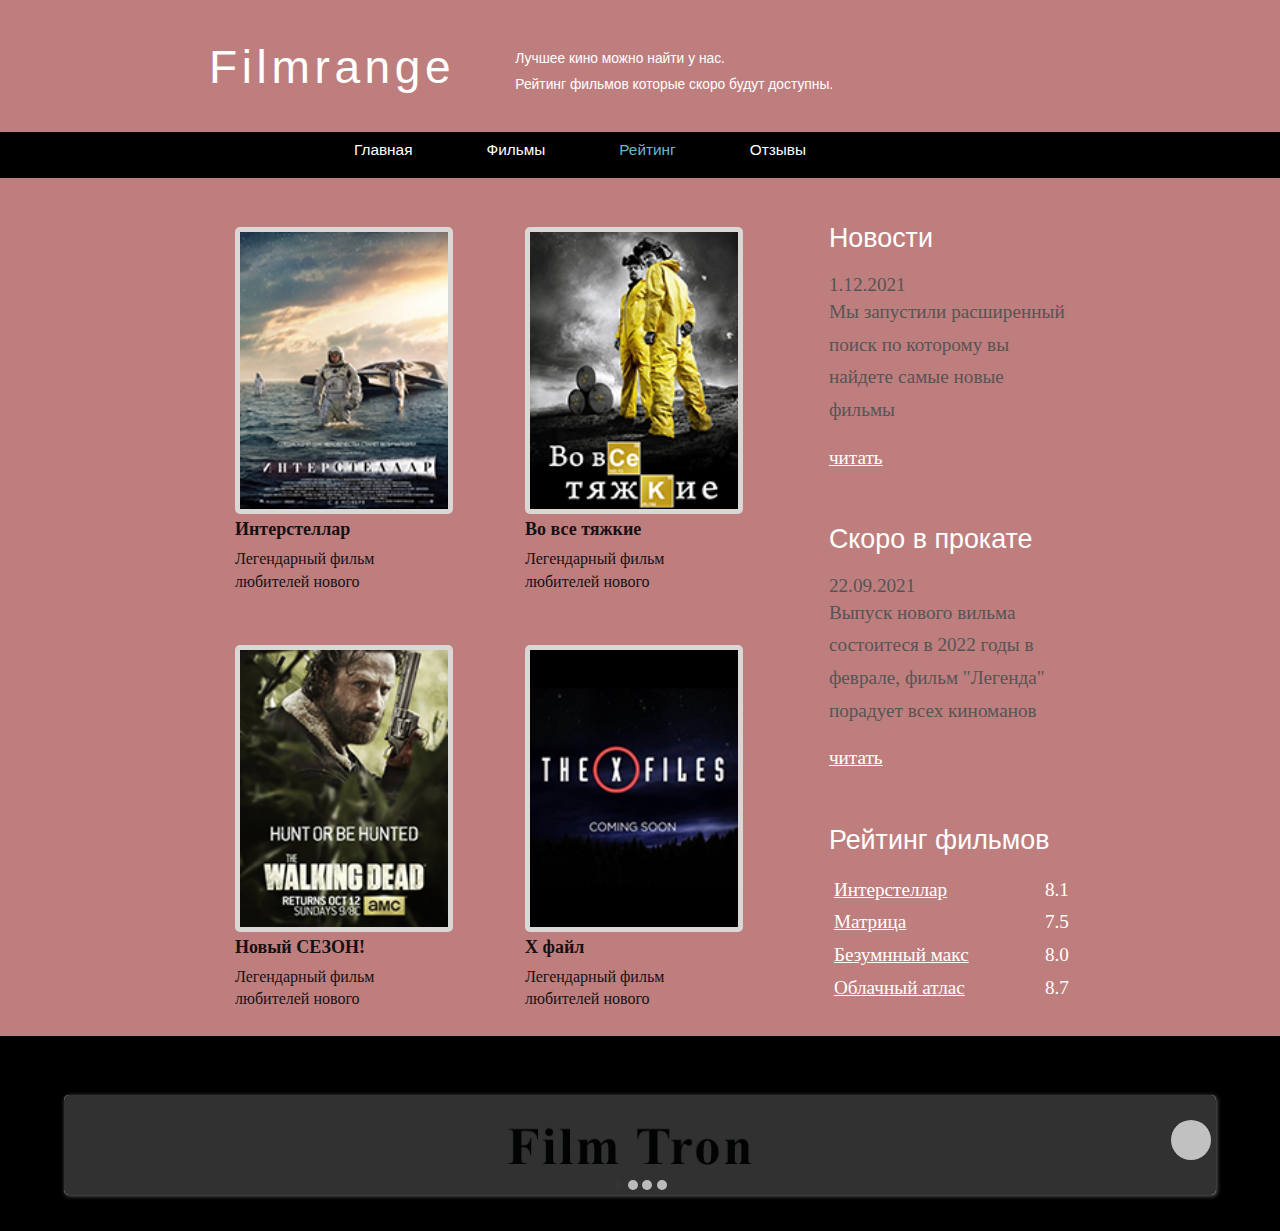
<file: Мурашко 133701 18вариант/index.html>
<!DOCTYRE html>
<html lang="ru"
<head>
   <meta charset="utf-8">
   <meta name="viewport" content="width=device-width, initial-scale=1.0">
   <title>Filmrange</title>
   <meta name="description" content="Filmrange">
   <meta name="keywords" content="film, online film, hd">
   <link rel="stylesheet" type="text/css" href=" assets/CSS/style.css">
 </head>
   <body>
  			<div class="main">
  				<div class="header">
  					<div class="logo">
  						<div class="logo_text">
  							<h1><a href="index.html">Filmrange</a></h1>
  							<h2>Лучшее кино можно найти у нас.</h2>
                <h2 id="h2">Рейтинг фильмов которые скоро будут доступны.</h2>
  						</div>
  					</div>
             <div class="menubar">
              <ul class="menu">
                <li ><a href="index.html">Главная</a></li>
                 <li><a href="films.html">Фильмы</a></li>
                 <li class="selected"><a href="rating.html">Рейтинг</a></li>
                 <li><a href="contact.html">Отзывы</a></li>
              </ul>
            </div>
  				</div>
        </div>


        <div class= "site_content">

        	<div class= "sitebar_container">
        		
        		
        		<div class="sidebar">
        			<h2>Новости</h2>
        			<span>1.12.2021</span>
        			<p>Мы запустили расширенный поиск по которому вы найдете самые новые фильмы</p>
        			<a href="#">читать</a>
        		</div>
              <div class="sidebar">
              <h2>Скоро в прокате</h2>
              <span>22.09.2021</span>
              <p>Выпуск нового вильма состоитеся в 2022 годы в феврале, фильм "Легенда" порадует всех киноманов</p>
              <a href="#">читать</a>
            </div>
        		<div class="sidebar">
        			<h2>Рейтинг фильмов</h2>
        			<ul>
        				<li><a href="show.html">Интерстеллар</a><span class="reting_sidebar">8.1</span></li>
        				<li><a href="#">Матрица</a><span class="reting_sidebar">7.5</span></li>
        				<li><a href="#">Безумнный макс</a><span class="reting_sidebar">8.0</span></li>
        				<li><a href="#">Облачный атлас</a><span class="reting_sidebar">8.7</span></li>
        			</ul>
        		</div>
        	 </div>
        	 
        	  <div class="content">

                <div class="services">
                    <img src="assets/img/inter.png" >
                    <h3>Интерстеллар</h3>
                    <p>Легендарный фильм </p>
                    <p>любителей нового</p>
                   
                </div>
                <div class="services">
                    <img src="assets/img/breakingbad.png" >
                    <h3>Во все тяжкие</h3>
                    <p>Легендарный фильм </p>
                    <p>любителей нового</p>
                </div>
                <div class="services">
                    <img src="assets/img/dead.png" >
                    <h3>Новый СЕЗОН!</h3>
                   <p>Легендарный фильм </p>
                    <p>любителей нового</p>
                   
                </div>

                <div class="services">
                    <img src="assets/img/xfiles.png" >
                    <h3>X файл</h3>
                   <p>Легендарный фильм </p>
                    <p>любителей нового</p>

                </div>
        	  </div>
        </div>
       

         <div class="footer">
         <section id="slider_bl">
  <div class="wrapper">
    <input checked type=radio name="slider" id="slide1" />
    <input type=radio name="slider" id="slide2" />
    <input type=radio name="slider" id="slide3" />
    <input type=radio name="slider" id="slide4" />
    <div class="slider-wrapper">
      <div class=inner>
        <article>
          <div class="info top-left">
            <h3></h3></div>
          <img src="assets/img/1.jpg" />
        </article>
        <article>
          <div class="info bottom-right">
            <h3></h3></div>
          <img src="assets/img/2.jpg" />
        </article>
        <article>
          <div class="info bottom-left">
            <h3></h3></div>
          <img src="assets/img/3.jpg" />
        </article>
        <article>
          <div class="info top-right">
            <h3></h3></div>
          <img src="assets/img/4.jpg" />
        </article>
      </div>
    </div>
    <div class="slider-prev-next-control">
      <label for=slide1></label>
      <label for=slide2></label>
      <label for=slide3></label>
      <label for=slide4></label>
    </div>
    <div class="slider-dot-control">
      <label for=slide1></label>
      <label for=slide2></label>
      <label for=slide3></label>
      <label for=slide4></label>
    </div>
  </div>
</section>
         
         </div>
  			
   </body>
</html>
</file>
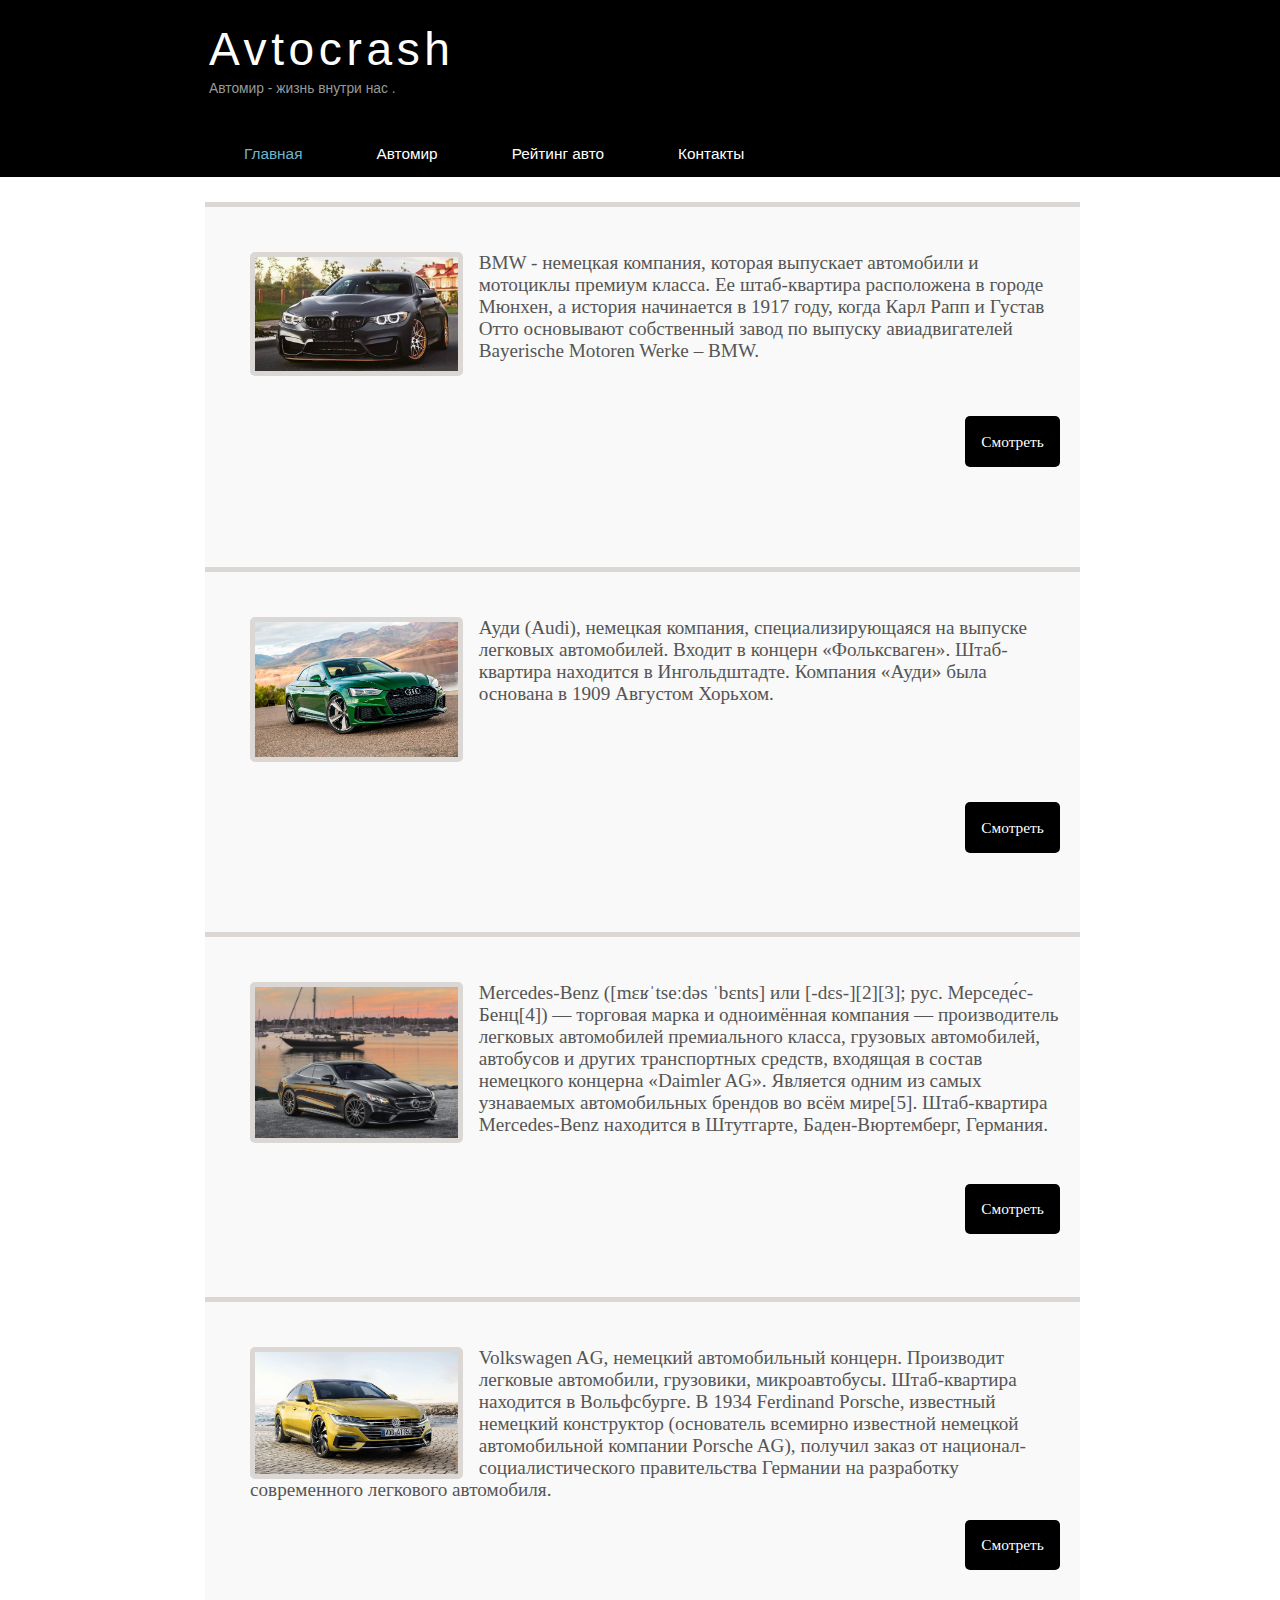
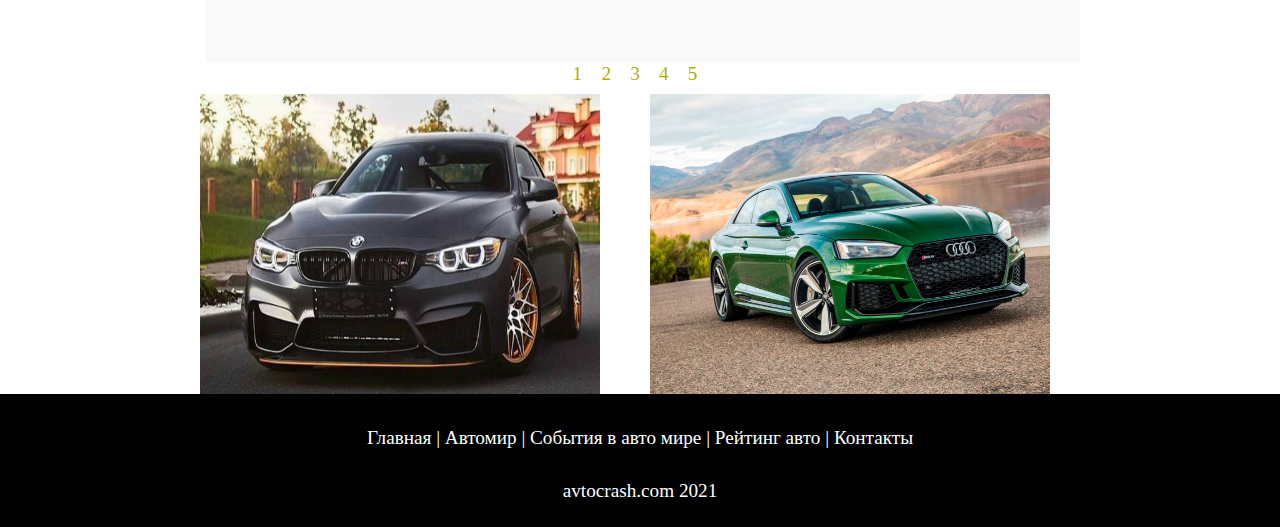
<file: Ермак 133701 5вариант/avto.html>
<!DOCTYRE html>
<html lang="ru"
<head>
   <meta charset="utf-8">
    <meta name="viewport" content="width=device-width, initial-scale=1.0">
   <title>Avtocrash</title>
   <meta name="description" content="Avtocrash- наша страсть">
   <meta name="keywords" content="film, online film, hd">
   <link rel="stylesheet" type="text/css" href=" assets/CSS/style.css">
 </head>
   <body>
  			<div class="main">
  				<div class="header">
  					<div class="logo">
  						<div class="logo_text">
  							<h1><a href="index.html">Avtocrash</a></h1>
  							<h2>Автомир - жизнь внутри нас .</h2>
  						</div>
  					</div>
  					  <div class="menubar">
  						<ul class="menu">
                 <li class="selected"><a href="#">Главная</a></li>
  							 <li><a href="#">Автомир</a></li>
  							 <li><a href="#">Рейтинг авто</a></li>
  							 <li><a href="#">Контакты</a></li>
  						</ul>
  					</div>
  				</div>
        <div class= "site_content">    	 
        	  <div class="content">
        	 	
                     <div class="info_car">
                       <img src="assets/img/img1.jpg">
                        BMW - немецкая компания, которая выпускает автомобили и мотоциклы премиум класса. Eе штаб-квартира расположена в городе Мюнхен, а история начинается в 1917 году, когда Карл Рапп и Густав Отто основывают собственный завод по выпуску авиадвигателей Bayerische Motoren Werke – BMW.
                       <div class="button"><a href="show.html">Смотреть</a></div>
                     </div>

                     <div class="info_car">
                       <img src="assets/img/img2.jpg">
                       Ауди (Audi), немецкая компания, специализирующаяся на выпуске легковых автомобилей. Входит в концерн «Фольксваген». Штаб-квартира находится в Ингольдштадте. Компания «Ауди» была основана в 1909 Августом Хорьхом.
                       <div class="button"><a href="#">Смотреть</a></div>
                     </div>

                     <div class="info_car">
                       <img src="assets/img/img3.jpeg">
                       Mercedes-Benz ([mɛʁˈtseːdəs ˈbɛnts] или [-dɛs-][2][3]; рус. Мерседе́с-Бенц[4]) — торговая марка и одноимённая компания — производитель легковых автомобилей премиального класса, грузовых автомобилей, автобусов и других транспортных средств, входящая в состав немецкого концерна «Daimler AG». Является одним из самых узнаваемых автомобильных брендов во всём мире[5]. Штаб-квартира Mercedes-Benz находится в Штутгарте, Баден-Вюртемберг, Германия.
                       <div class="button"><a href="#">Смотреть</a></div>
                     </div>

                       <div class="info_car">
                         <img src="assets/img/img4.jpg">
                          Volkswagen AG, немецкий автомобильный концерн. Производит легковые автомобили, грузовики, микроавтобусы. Штаб-квартира находится в Вольфсбурге. В 1934 Ferdinand Porsche, известный немецкий конструктор (основатель всемирно известной немецкой автомобильной компании Porsche AG), получил заказ от национал-социалистического правительства Германии на разработку современного легкового автомобиля.
                         <div class="button"><a href="#">Смотреть</a></div>
                       </div>
            </div>
             <div class="slider">
                    <a href="#slide-1">1</a>
                    <a href="#slide-2">2</a>
                    <a href="#slide-3">3</a>
                    <a href="#slide-4">4</a>
                    <a href="#slide-5">5</a>
                   <div class="slides">
                   <div id="slide-1"><img src="assets/img/img1.jpg" width="400" height=300></div>
                   <div id="slide-2"><img src="assets/img/img2.jpg" width="400" height=300></div>
                   <div id="slide-3"><img src="assets/img/img3.jpeg" width="400" height=300></div>
                   <div id="slide-4"><img src="assets/img/img4.jpg" width="400" height=300></div>
                   <div id="slide-5"><img src="assets/img/img5.jpg" width="400" height=300></div>
           </div>
           </div>
      </div>
 </div>
      <div class="footer">
         	<p>
         		<a href="#">Главная</a> |
         		<a href="#">Автомир</a> |
         		<a href="#">События в авто мире</a> |
         		<a href="#">Рейтинг авто</a> |
         		<a href="#">Контакты</a> 
         	</p>
         	<p>avtocrash.com 2021</p>
         </div>
  			</div>
   </body>
</html>
</file>
<file: Мурашко 133701 18вариант/assets/CSS/style.css>
* {
	margin:0;
	padding:0;
}
body {
	font-size: 1.2em;
	background-color: #bf7e7e;
	color: #555;
}
 
hr {
	width: 600px;
	margin-top: 15px;	
}

p {
	padding: 0 0 20px 0;
	line-height: 1.7em;
}

input[type="text"], input[type="password"], input[type="search"] {
	color: #5d5d5d;
	padding: 8px;
}

input, textarea {
	outline: none;
	border: none;
	border: solid 1px #f2f2f2;
}

h1, h2 {
	font: normal 170% 'sentry gothic', arial;
	margin:0 0 15px 0;
	padding: 15px 0 5px 0;
	color: #000;
}

h2 {
	font-size: 140%;
}
a, a:hover {
	outline: none;
	text-decoration: underline;
	color: #aeb002;
}

ul {
	margin: 2px 0 22px 17px;
}

ul li {
	margin: 0 0 6px 0;
	padding: 0 0 4px 5px;
	line-height: 1.5em;
}

.header{
	background-color: #bf7e7e;
	height: 177px;
	font-size: 0.8em;
	margin-left: 0px;
	margin-right: 0px;
	min-width: 900px;
}

.main, .logo, .menubar, .site_content, .footer {
	margin-right: auto;
	margin-left: auto;

}
.menubar{
	background-color: black;
	min-width: 1519px;
}

.logo {
	width: 880px;
	padding-bottom: 40px;
}

.logo h1, .logo h2 {
	font: normal 300% 'century gothic', arial, sans-serif;
	margin: 0 0 0 9px;
}

.logo_text h1, .logo_text h1 a, .logo_text h1 a:hover {
	padding: 20px 30px 0 0;
	color: #fff;
	float: left;
	letter-spacing: 0.1em;
	text-decoration: none;
}

.logo_text h2 {
	font-size: 0.9em;
	padding: 50px 30px 0 0;
	color: #fff;
}
#h2 {
	font-size: 0.9em;
	padding: 10px 0px 0 0;
	color: #fff;
}

.menubar {
	width: 900px;
	height: 46px;
}

ul.menu {
	float: left;
	padding-left: 300px;
}
ul.menu li {
	float: left;
	padding: 0 0 0 9px;
	list-style: none; 
	margin:1px 2px 0 0;
}

ul.menu li a {
	font: normal 100% 'trebuchet ms', sans-serif;
	display: block;
	height: 20px;
	padding: 6px 35px 5px 28px;
	color:#fff;
	text-decoration: none;
}
ul.menu li.selected a {
	color: #6cb6ce;
}

ul.menu li a:hover {
	color: #6cb6ce;
}

.site_content {
 width: 880px;
 overflow: hidden;
 margin: 20px auto 0 auto;
 background-color: #bf7e7e;
} 

.sitebar_container {
	float:right;
	width: 222px;
}

.sidebar {
	float: right;
	width: 240px;
	padding: 5%;
	margin: 0 0 18px 0;

	border-radius: 5px;
	background-color: #bf7e7e;

}

.btn {
	padding: 8px;
	background-color: white;
	cursor:pointer;
}

.sidebar h2 {
	color: #fff;
}

.lables_passreg_text {
	font-size: 0.7em;
	margin-left: 2%;
	margin-top: 3%;

}

.sidebar ul {
	margin: 0;
}

.sidebar ul li {
	list-style-type: none;
	margin: 0 0 0 0;
	color: #fff;
}
.sidebar  a{
	
	color: #fff;
}

.sidebar .reting_sidebar {
	float:right;
}





.services{
    float:left;
    margin-top: 30px;
     margin-bottom: 30px;
    margin-right: 100px;
    margin-left: 30px;
}
.services h3{
    color: #141114;
    font-size: 18px;
    margin-bottom: 5px;
   	margin-top: 5px;
}
.services p{
    color: #141114;
    font-size: 16px;
    margin-bottom: -30px;
   	margin-top: 5px;
   	
}

.services img {
	border-radius: 5px;
	border: solid 5px #dad7d5;
	width: 130%;
}
.footer{
	width: 100%;
	height: 150px;
	padding: 40px 0 5px 0;
	text-align: center;
	background-color: black;
	color: #fff;
	margin-left: 0px;
	margin-right: 0px;
	min-width: 900px;
}

.content {
	text-align: left;
	width: 620px;
	padding: 0 0 0 5px;
	float: left;
}

.content a {
	text-decoration: none;
}



#slider_bl .wrapper{
	max-width:60em;
	margin:1em auto;
	position:relative}
	#slider_bl 
	input{display:none}
	#slider_bl .inner{width:500%;
		line-height:0}
		#slider_bl article{width:20%;
			float:left;
			position:relative}
			#slider_bl article img{width:100%}
			#slider_bl .slider-prev-next-control{
				height:50px;
				position:absolute;
				top:50%;
				width:100%;
				-webkit-transform:translateY(-50%);
				-moz-transform:translateY(-50%);
				-ms-transform:translateY(-50%);
				-o-transform:translateY(-50%);transform:translateY(-50%)}
				#slider_bl .slider-prev-next-control label{display:none;
					width:40px;
					height:40px;
					border-radius:50%;
					background:#fff;opacity:.7}
					#slider_bl .slider-prev-next-control label:hover{opacity:1}
					#slider_bl .slider-dot-control{position:absolute;width:100%;
						bottom:0;
						text-align:center}
						#slider_bl .slider-dot-control label{cursor:pointer;
							border-radius:5px;display:inline-block;
							width:10px;height:10px;background:#bbb;
							-webkit-transition:all .3s;-moz-transition:all .3s;
							transition:all .3s}
							#slider_bl .slider-dot-control label:hover{background:#ccc;border-color:#777}
							#slider_bl .info{position:absolute;font-style:italic;line-height:20px;opacity:0;color:#000;
								text-align:left;-webkit-transition:all 1s ease-out .6s;-moz-transition:all 1s ease-out .6s;transition:all 1s ease-out .6s}
								#slider_bl .info h3{color:#fcfff4;margin:0 0 5px;font-weight:400;font-size:1.5em;font-style:normal}
								#slider_bl .info.top-left{top:30px;left:30px}#slider_bl .info.top-right{top:30px;right:30px}
								#slider_bl .info.bottom-left{bottom:30px;left:30px}#slider_bl .info.bottom-right{bottom:30px;right:30px}#slider_bl .slider-wrapper{width:100%;overflow:hidden;border-radius:5px;box-shadow:1px 1px 4px #666;background:#fff;background:#fcfff4;-webkit-transform:translateZ(0);
									-moz-transform:translateZ(0);-ms-transform:translateZ(0);-o-transform:translateZ(0);transform:translateZ(0);-webkit-transition:all .5s ease-out;-moz-transition:all .5s ease-out;transition:all .5s ease-out}#slider_bl .slider-wrapper .inner{-webkit-transform:translateZ(0);
										-moz-transform:translateZ(0);-ms-transform:translateZ(0);-o-transform:translateZ(0);transform:translateZ(0);
										-webkit-transition:all .8s cubic-bezier(.77,0,.175,1);-moz-transition:all .8s cubic-bezier(.77,0,.175,1);
										transition:all .8s cubic-bezier(.77,0,.175,1)}
										#slider_bl #slide1:checked~.slider-prev-next-control label:nth-child(2)::after,#slider_bl #slide1:checked~.slider-prev-next-control label:nth-child(5)::after,#slider_bl #slide2:checked~.slider-prev-next-control label:nth-child(1)::after,#slider_bl #slide2:checked~.slider-prev-next-control label:nth-child(3)::after,#slider_bl #slide3:checked~.slider-prev-next-control label:nth-child(2)::after,#slider_bl #slide3:checked~.slider-prev-next-control label:nth-child(4)::after,#slider_bl #slide4:checked~.slider-prev-next-control label:nth-child(3)::after,#slider_bl #slide4:checked~.slider-prev-next-control label:nth-child(5)::after,#slider_bl #slide5:checked~.slider-prev-next-control label:nth-child(1)::after,#slider_bl #slide5:checked~.slider-prev-next-control label:nth-child(4)::after{font-family:FontAwesome;font-style:normal;font-weight:400;text-decoration:inherit;margin:0;line-height:38px;font-size:3em;display:block;color:#777}#slider_bl #slide1:checked~.slider-prev-next-control label:nth-child(2)::after,#slider_bl #slide2:checked~.slider-prev-next-control label:nth-child(3)::after,#slider_bl #slide3:checked~.slider-prev-next-control label:nth-child(4)::after,#slider_bl #slide4:checked~.slider-prev-next-control label:nth-child(5)::after,#slider_bl #slide5:checked~.slider-prev-next-control label:nth-child(1)::after{content:"\f105";padding-left:15px}#slider_bl #slide1:checked~.slider-prev-next-control label:nth-child(2),#slider_bl #slide2:checked~.slider-prev-next-control label:nth-child(3),#slider_bl #slide3:checked~.slider-prev-next-control label:nth-child(4),#slider_bl #slide4:checked~.slider-prev-next-control label:nth-child(5),#slider_bl #slide5:checked~.slider-prev-next-control label:nth-child(1){display:block;float:right;margin-right:5px}#slider_bl #slide1:checked~.slider-prev-next-control label:nth-child(5),#slider_bl #slide2:checked~.slider-prev-next-control label:nth-child(1),#slider_bl #slide3:checked~.slider-prev-next-control label:nth-child(2),#slider_bl #slide4:checked~.slider-prev-next-control label:nth-child(3),#slider_bl #slide5:checked~.slider-prev-next-control label:nth-child(4){display:block;float:left;margin-left:5px}#slider_bl #slide1:checked~.slider-prev-next-control label:nth-child(5)::after,#slider_bl #slide2:checked~.slider-prev-next-control label:nth-child(1)::after,#slider_bl #slide3:checked~.slider-prev-next-control label:nth-child(2)::after,#slider_bl #slide4:checked~.slider-prev-next-control label:nth-child(3)::after,#slider_bl #slide5:checked~.slider-prev-next-control label:nth-child(4)::after{content:"\f104";padding-left:8px}#slider_bl #slide1:checked~.slider-dot-control label:nth-child(1),#slider_bl #slide2:checked~.slider-dot-control label:nth-child(2),#slider_bl #slide3:checked~.slider-dot-control label:nth-child(3),#slider_bl #slide4:checked~.slider-dot-control label:nth-child(4),#slider_bl #slide5:checked~.slider-dot-control label:nth-child(5){background:#333}#slider_bl #slide1:checked~.slider-wrapper article:nth-child(1) .info,#slider_bl #slide2:checked~.slider-wrapper article:nth-child(2) .info,#slider_bl #slide3:checked~.slider-wrapper article:nth-child(3) .info,#slider_bl #slide4:checked~.slider-wrapper article:nth-child(4) .info,#slider_bl #slide5:checked~.slider-wrapper article:nth-child(5) .info{opacity:1}#slider_bl #slide1:checked~.slider-wrapper .inner{margin-left:0}#slider_bl #slide2:checked~.slider-wrapper .inner{margin-left:-100%}#slider_bl #slide3:checked~.slider-wrapper .inner{margin-left:-200%}#slider_bl #slide4:checked~.slider-wrapper .inner{margin-left:-300%}#slider_bl #slide5:checked~.slider-wrapper .inner{margin-left:-400%}@media only screen and (max-width:850px) and (min-width:450px){#slider_bl .slider-wrapper{border-radius:0}}@media only screen and (max-width:450px){#slider_bl .slider-wrapper{border-radius:0}#slider_bl .slider-wrapper .info{opacity:0}}
@media only screen and (min-width:850px){#slider_bl body{padding:0 80px}}
</file>
<file: Ермак 133701 5вариант/assets/CSS/style.css>
* {
	margin:0;
	padding:0;
}
body {
	font-size: 1.2em;
	background-color: #fff;
	color: #555;
}
 
hr {
	width: 600px;
	margin-top: 15px;	
}

p {
	padding: 0 0 20px 0;
	line-height: 1.7em;
}

h1, h2 {
	font: normal 170% 'sentry gothic', arial;
	margin:0 0 15px 0;
	padding: 15px 0 5px 0;
	color: #000;
}

h2 {
	font-size: 140%;
}
a, a:hover {
	outline: none;
	text-decoration: underline;
	color: #aeb002;
}

ul {
	margin: 2px 0 22px 17px;
}

ul li {
	margin: 0 0 6px 0;
	padding: 0 0 4px 5px;
	line-height: 1.5em;
}





.slider {
      width: 870px;
      text-align: center;
      overflow: hidden;
      }
 .slides {
      display: flex;
      overflow-x: auto;
      scroll-snap-type: x mandatory;
      scroll-behavior: smooth;
      -webkit-overflow-scrolling: touch;
      }
.slides::-webkit-scrollbar {
      width: 10px;
      height: 10px;
      }
.slides::-webkit-scrollbar-thumb {
      background: #666;
      border-radius: 10px;
      }
.slides::-webkit-scrollbar-track {
      background: transparent;
      }
.slides > div {
      scroll-snap-align: start;
      flex-shrink: 0;
      width: 400px;
      height: 300px;
      margin-right: 50px;
      border-radius: 10px;
      background: #eee;
      transform-origin: center ;
      transform: scale(1);
      transition: transform 0.5s;
      position: relative;
      display: flex;
      justify-content: center;
      align-items: center;
      font-size: 100px;
      }
.slider > a {
      display: inline-flex;
      width: 1.5rem;
      height: 1.5rem;
      background: white;
      text-decoration: none;
      align-items: center;
      justify-content: center;
      border-radius: 50%;
      margin: 0 0 0.5rem 0;
      position: relative;
      }
 .slider > a:active {
      top: 1px;
      color: #1c87c9;
      }
      .slider > a:focus {
      background: #eee;
      }


.header{
	background-color: black;
	height: 177px;
	 font-size: 0.8em;
	 margin-left: 0px;
	 margin-right: 0px;
	 min-width: 900px;
}

.main, .logo, .menubar, .site_content, .footer {
	margin-right: auto;
	margin-left: auto;
}

.logo {
	width: 880px;
	padding-bottom: 40px;
}

.logo h1, .logo h2 {
	font: normal 300% 'century gothic', arial, sans-serif;
	margin: 0 0 0 9px;
}

.logo_text h1, .logo_text h1 a, .logo_text h1 a:hover {
	padding: 22px 0 0 0;
	color: #fff;
	letter-spacing: 0.1em;
	text-decoration: none;
}

.logo_text h2 {
	font-size: 0.9em;
	padding: 4px 0 0 0;
	color: #999;
}

.menubar {
	width: 900px;
	height: 46px;
}

ul.menu {
	float: left;
}
ul.menu li {
	float: left;
	padding: 0 0 0 9px;
	list-style: none; 
	margin:1px 2px 0 0;
}

ul.menu li a {
	font: normal 100% 'trebuchet ms', sans-serif;
	display: block;
	height: 20px;
	padding: 6px 35px 5px 28px;
	color:#fff;
	text-decoration: none;
}
ul.menu li.selected a {
	color: #6cb6ce;
}

ul.menu li a:hover {
	color: #6cb6ce;
}

.site_content {
 width: 880px;
 overflow: hidden;
 margin: 20px auto 0 auto;
 background-color: white;
} 

.content {
	text-align: left;
	width: 900px;
	padding: 5 0 0 5px;
	float: initial;
}

.content a {
	text-decoration: none;
}

.film_block {
	margin-bottom: 5%;
}

.film_block img {
	border-radius: 5px;
	border: solid 5px #dad7d5;
	width: 22%;
}
.info_car_page {
	margin-top: 2%;
	margin-bottom: 4%;
}

.info_car_page .label {
 font-size: 1.2em;
}

.info_car_page .value {
 font-size: 1em;
 color: #49945a;
 margin-right: 3%;

}

.reviews {
	margin-bottom: 4%;
	font-size: 0.9em;
}

.reviews .review_name {
 background-color: #7268ad;
 color: white;
 padding: 1%;	
 width: 590px;
 border-top-left-radius: 5px;
 border-top-right-radius: 5px;
}

.reviews .review_text {
	padding-top: 2%;
	padding-bottom: 2%;
	padding-left: 2%;
}

.info_car{
	margin-bottom: 0%;
	border-top: solid 5px #dad7d5; 
	background-color: #f9f9f9;
	padding: 5%;
	height: 270px;
}


.info_car img {
float: left;
margin-right: 2%;
border-radius: 5px;
border: solid 5px #dad7d5;
width: 25%;
}

.button {
	background-color: black;
	padding: 2%;
	color: white;
	border-radius: 5px;
	float:right;
	margin-top: 5%;
	clear: both;
	font-size: 0.8em;
}

.button a {
	color:white;
}

.button a:hover {
	color:#6cb6c;
}

table {
	width: 95%;
	border: solid 1px #f4f4f4;
}
td {
	padding: 2%;
	border: solid 1px #f4f4f4;
}

td img {
	width: 60px;
	vertical-align: middle;
}

.center{
	text-align: center;
}

.footer {
	width: 100%;
	height: 100px;
	padding: 28px 0 5px 0;
	text-align: center;
	background-color: black;
	color: #fff;
	margin-left: 0px;
	margin-right: 0px;
	min-width: 900px;
}
.footer a {
	color: #fff;
	text-decoration: none; 
}

.footer a:hover {
	color: #6cb6ce;
	text-decoration: none;
}
.footer p {
	padding: 0, 0, 10px, 0;
}

.content_info h1 {
	color: #aeb002;
}

.content_info {
	 
	padding-bottom: 30px; 
	font-size: 0.8em;
	width: 700px;

}
.content_info a {
   font-size: 120%;
   text-decoration: none;
}
</file>
